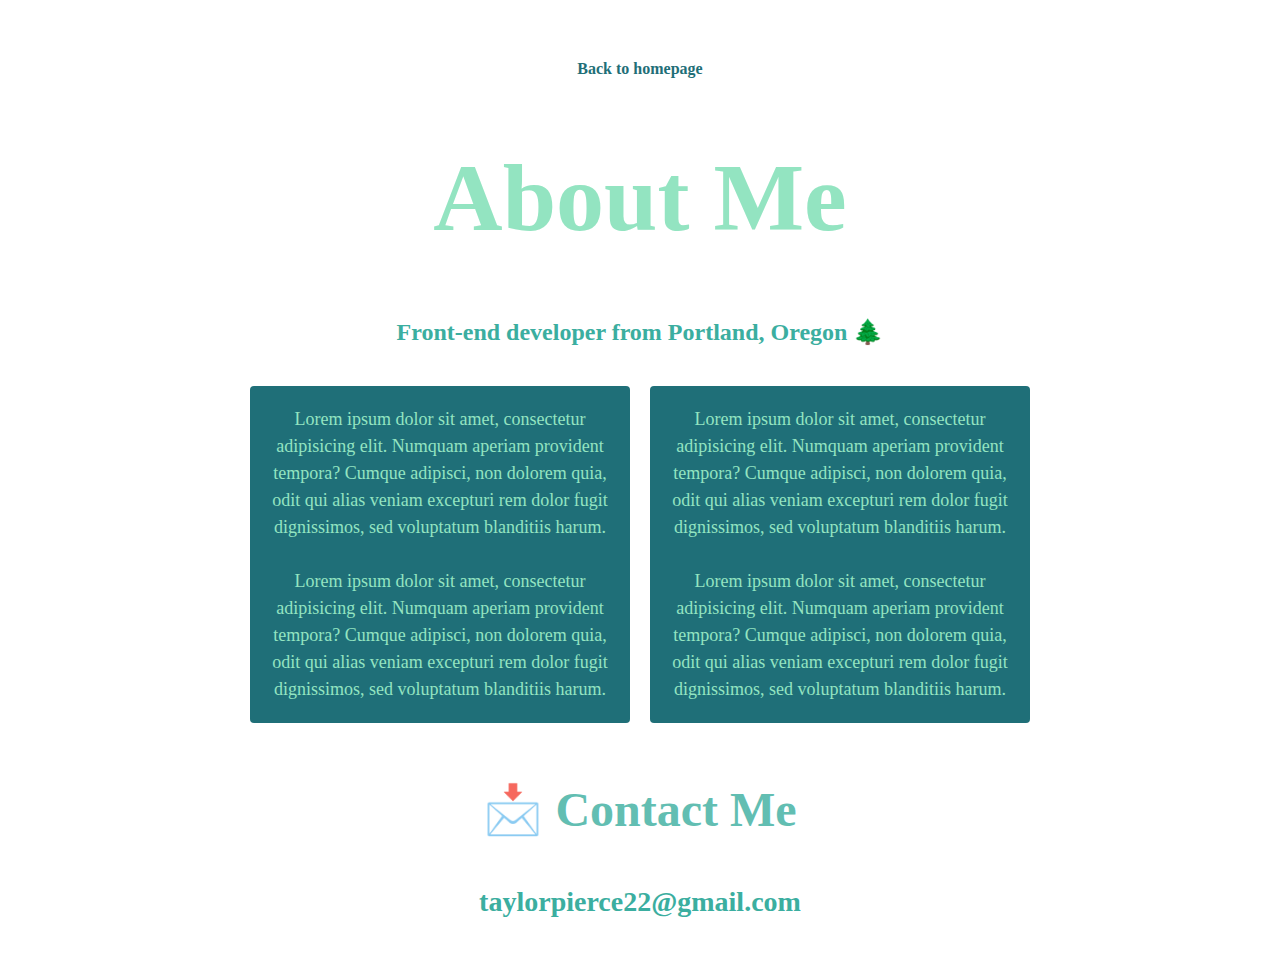
<file: SheCodes Responsive/about.html>
<!DOCTYPE html>
<html lang="en">
  <head>
    <meta charset="UTF-8" />
    <link href="src/styles.css" rel="stylesheet" type="text/css" />
    <meta http-equiv="X-UA-Compatible" content="IE=edge" />
    <meta name="viewport" content="width=device-width, initial-scale=1.0" />
    <title>About Taylor Pierce</title>
  </head>
  <body>
    <a href="index.html" class="homepage-link">Back to homepage</a>
    <h1>About Me</h1>
    <h2>Front-end developer from Portland, Oregon 🌲</h2>
    <div class="about-paragraphs">
      <p>
        Lorem ipsum dolor sit amet, consectetur adipisicing elit. Numquam
        aperiam provident tempora? Cumque adipisci, non dolorem quia, odit qui
        alias veniam excepturi rem dolor fugit dignissimos, sed voluptatum
        blanditiis harum.
        <br />
        <br />

        Lorem ipsum dolor sit amet, consectetur adipisicing elit. Numquam
        aperiam provident tempora? Cumque adipisci, non dolorem quia, odit qui
        alias veniam excepturi rem dolor fugit dignissimos, sed voluptatum
        blanditiis harum.
      </p>
      <p>
        Lorem ipsum dolor sit amet, consectetur adipisicing elit. Numquam
        aperiam provident tempora? Cumque adipisci, non dolorem quia, odit qui
        alias veniam excepturi rem dolor fugit dignissimos, sed voluptatum
        blanditiis harum.
        <br />
        <br />

        Lorem ipsum dolor sit amet, consectetur adipisicing elit. Numquam
        aperiam provident tempora? Cumque adipisci, non dolorem quia, odit qui
        alias veniam excepturi rem dolor fugit dignissimos, sed voluptatum
        blanditiis harum.
      </p>
    </div>
    <div id="contact">
      <h3>📩 Contact Me</h3>
      <a href="mailto:taylorpierce22@gmail.com" class="email-link"
        >taylorpierce22@gmail.com</a
      >
    </div>
  </body>
</html>
</file>
<file: SheCodes Responsive/src/styles.css>
:root {
  --primary-color: #93e4c1;
  --secondary-color: #3baea0;
  --tertiary-color: #118a7e;
  --quaternary-color: #1f6f78;
  --box-shadow: 0 5px 10px rgba(0, 0, 0, 0.3);
}
body {
  margin: 60px auto;
  max-width: 800px;
}

h1 {
  display: block;
  font-weight: bold;
  text-align: center;
  font-size: 96px;
  color: var(--primary-color);
}
h2 {
  font-size: 24px;
  text-align: center;
  margin: 0;
  color: var(--secondary-color);
}
h3 {
  text-align: center;
  font-size: 48px;
  opacity: 0.8;
  color: var(--secondary-color);
}
.about-paragraphs {
  display: flex;
  margin: 30px 0;
}
.about-paragraphs p {
  margin: 10px;
}
p {
  background: var(--quaternary-color);
  padding: 20px;
  border-radius: 4px;
  font-size: 18px;
  line-height: 1.5;
  text-align: center;
  display: block;
  color: var(--primary-color);
}
.email-link {
  font-weight: bold;
  display: flex;
  justify-content: center;
  color: var(--secondary-color);
  font-size: 28px;
  text-decoration: none;
}
.homepage-link {
  font-weight: bold;
  color: var(--quaternary-color);
  text-align: center;
  text-decoration: none;
  display: block;
}
.navigation-links {
  display: flex;
  margin-top: 40px;
  justify-content: center;
}
.navigation-links a {
  margin: 20px;
  border-radius: 4px;
  padding: 20px 15px;
  text-decoration: none;
  text-transform: capitalize;
}
.contact-link {
  background: var(--quaternary-color);
  box-shadow: var(--box-shadow);
  color: var(--primary-color);
}
.about-link {
  background: var(--quaternary-color);
  box-shadow: var(--box-shadow);
  color: var(--primary-color);
}
</file>
